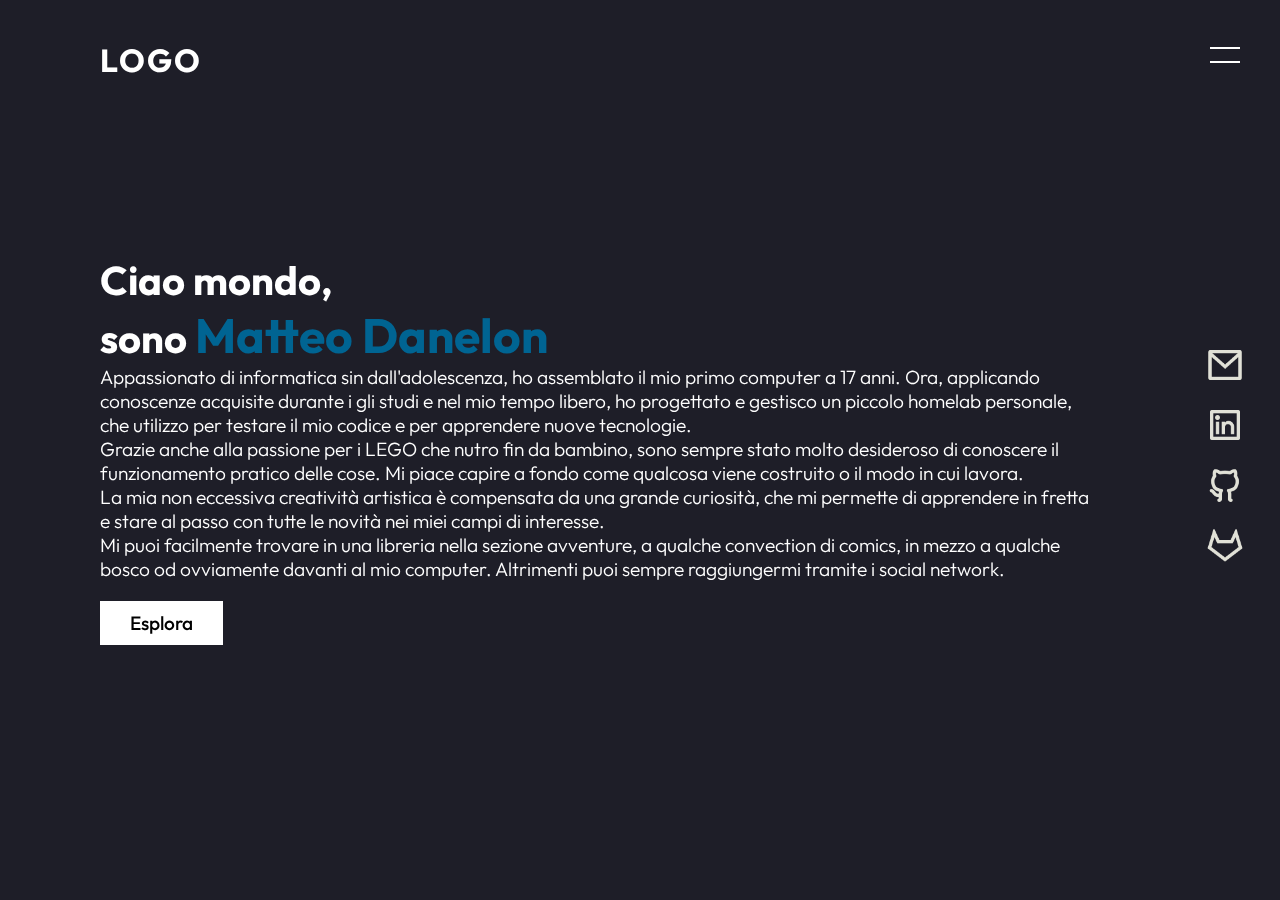
<file: index.html>
<!DOCTYPE html>
<html lang="it" class="no-js">
    <head>
        <meta charset="utf-8">
        <meta name="viewport" content="width=device-width, initial-scale=1">
        <meta name="author" content="Matteo Danelon">
        <meta name="description" content="A simple welcome page">
        <title>Matteo Danelon</title>
        <link rel="stylesheet" href="./style.css">
        <link rel="shortcut icon" href="./images/favicon.png">
    </head>
    <body>
        <section class="banner" id="sec">
            <header>
                <a href="#" class="logo">logo</a>
                <div id="toggle" onclick="toggle()"></div>
            </header>
            <div class="content">
                <h2>Ciao mondo,<br>sono <span>Matteo Danelon</span></h2>
                <p>Appassionato di informatica sin dall'adolescenza, ho assemblato il mio primo computer a 17 anni. Ora, applicando conoscenze acquisite durante i gli studi e nel mio tempo libero, ho progettato e gestisco un piccolo homelab personale, che utilizzo per testare il mio codice e per apprendere nuove tecnologie.</p>
                <p>Grazie anche alla passione per i LEGO che nutro fin da bambino, sono sempre stato molto desideroso di conoscere il funzionamento pratico delle cose. Mi piace capire a fondo come qualcosa viene costruito o il modo in cui lavora.</p>
                <p>La mia non eccessiva creatività artistica è compensata da una grande curiosità, che mi permette di apprendere in fretta e stare al passo con tutte le novità nei miei campi di interesse.</p>
                <p>Mi puoi facilmente trovare in una libreria nella sezione avventure, a qualche convection di comics, in mezzo a qualche bosco od ovviamente davanti al mio computer. Altrimenti puoi sempre raggiungermi tramite i social network.</p>
                <a href="#" target="_blank">Esplora</a>
            </div>
            <ul class="sci">
                <li><a href="mailto:matteo@danelon.me" target="_blank" title="Email"><img src="./images/mail.png"></a></li>
                <li><a href="https://www.linkedin.com/in/matteo-danelon/" target="_blank" title="Linkedin"><img src="./images/linkedin.png"></a></li>
                <li><a href="https://github.com/Daru-0" target="_blank" title="GitHub"><img src="./images/github.png"></a></li>
                <li><a href="https://gitlab.com/DaruZero" target="_blank" title="GitLab"><img src="./images/gitlab.png"></a></li>
                <!-- <li><a href="#" target="_blank" title="Twitter"><img src="./images/twitter.png"></a></li>
                <li><a href="#" target="_blank" title="Facebook"><img src="./images/facebook-circle-line.png"></a></li>
                <li><a href="#" target="_blank" title="Instagram"><img src="./images/instagram-line.png"></a></li>
                <li><a href="#" target="_blank" title="Messenger"><img src="./images/messenger-line.png"></a></li>
                <li><a href="#" target="_blank" title="Discord"><img src="./images/discord-line.png"></a></li>
                <li><a href="#" target="_blank" title="Skype"><img src="./images/skype-line.png"></a></li>
                <li><a href="#" target="_blank" title="Telegram"><img src="./images/telegram-line.png"></a></li>
                <li><a href="#" target="_blank" title="WhatsApp"><img src="./images/whatsapp-line.png"></a></li> -->
            </ul>
        </section>
        <div id="navigation">
            <ul>
                <li><a href="#" title="Il mio blog personale">Blog</a></li>
                <li><a href="#" title="Il mio fantastico portfolio">Portfolio</a></li>
                <li><a href="#" title="I miei contatti">Contatti</a></li>
            </ul>
        </div>
        <script type="text/javascript">
            function toggle(){
                var sec = document.getElementById('sec')
                var nav = document.getElementById('navigation')
                sec.classList.toggle('active')
                nav.classList.toggle('active')
            }
        </script>
    </body>
</html>
</file>
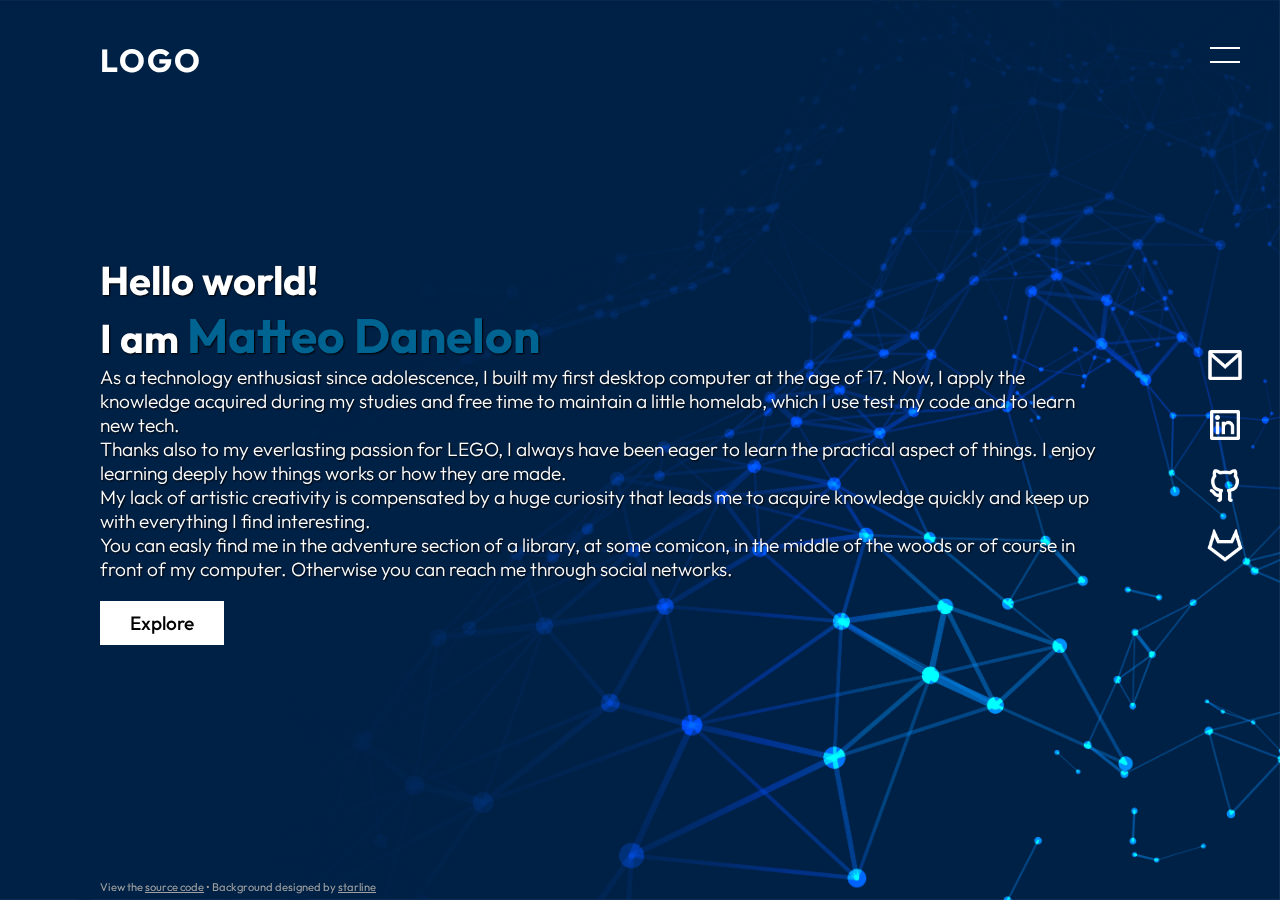
<file: src/index.html>
<!DOCTYPE html>
<html lang="it" class="no-js">
    <head>
        <meta charset="utf-8">
        <meta name="viewport" content="width=device-width, initial-scale=1">
        <meta name="author" content="Matteo Danelon">
        <meta name="description" content="A simple welcome page">
        <title>Matteo Danelon</title>
        <link rel="stylesheet" href="./style.css">
        <link rel="shortcut icon" href="./images/icons/favicon.png">
    </head>
    <body>
        <section class="banner" id="sec">
            <header>
                <a href="#" class="logo">logo</a>
                <div id="toggle" onclick="toggle()"></div>
            </header>
            <div class="content">
                <h2>Hello world!<br>I am <span>Matteo Danelon</span></h2>
                <p>As a technology enthusiast since adolescence, I built my first desktop computer at the age of 17. Now, I apply the knowledge acquired during my studies and free time to maintain a little homelab, which I use test my code and to learn new tech.</p>
                <p>Thanks also to my everlasting passion for LEGO, I always have been eager to learn the practical aspect of things. I enjoy learning deeply how things works or how they are made.</p>
                <p>My lack of artistic creativity is compensated by a huge curiosity that leads me to acquire knowledge quickly and keep up with everything I find interesting.</p>
                <p>You can easly find me in the adventure section of a library, at some comicon, in the middle of the woods or of course in front of my computer. Otherwise you can reach me through social networks.</p>
                <a href="./blog/comingsoon.html" target="_blank">Explore</a>
            </div>
            <ul class="sci">
                <li><a href="mailto:matteo@danelon.me" target="_blank" title="Email"><img src="./images/icons/mail.png"></a></li>
                <li><a href="https://www.linkedin.com/in/matteo-danelon/" target="_blank" title="Linkedin"><img src="./images/icons/linkedin.png"></a></li>
                <li><a href="https://github.com/DaruZero" target="_blank" title="GitHub"><img src="./images/icons/github.png"></a></li>
                <li><a href="https://gitlab.com/DaruZero" target="_blank" title="GitLab"><img src="./images/icons/gitlab.png"></a></li>
                <!-- <li><a href="#" target="_blank" title="Twitter"><img src="./images/twitter.png"></a></li>
                <li><a href="#" target="_blank" title="Facebook"><img src="./images/facebook-circle-line.png"></a></li>
                <li><a href="#" target="_blank" title="Instagram"><img src="./images/instagram-line.png"></a></li>
                <li><a href="#" target="_blank" title="Messenger"><img src="./images/messenger-line.png"></a></li>
                <li><a href="#" target="_blank" title="Discord"><img src="./images/discord-line.png"></a></li>
                <li><a href="#" target="_blank" title="Skype"><img src="./images/skype-line.png"></a></li>
                <li><a href="#" target="_blank" title="Telegram"><img src="./images/telegram-line.png"></a></li>
                <li><a href="#" target="_blank" title="WhatsApp"><img src="./images/whatsapp-line.png"></a></li> -->
            </ul>
            <footer>
                <p>View the <a href="https://github.com/DaruZero/daru-website" target="_blank" title="GitHub">source code</a> &#8226 Background designed by <a href="https://www.freepik.com/starline" target="_blank" title="Freepik">starline</a></p>
            </footer>
        </section>
        <div id="navigation">
            <ul>
                <li><a href="./blog/comingsoon.html" title="Il mio blog personale">Blog</a></li>
                <li><a href="./blog/comingsoon.html" title="Il mio fantastico portfolio">Portfolio</a></li>
                <li><a href="#" title="I miei contatti">Contacts</a></li>
            </ul>
        </div>
        <script type="text/javascript">
            function toggle(){
                var sec = document.getElementById('sec')
                var nav = document.getElementById('navigation')
                sec.classList.toggle('active')
                nav.classList.toggle('active')
            }
        </script>
    </body>
</html>
</file>
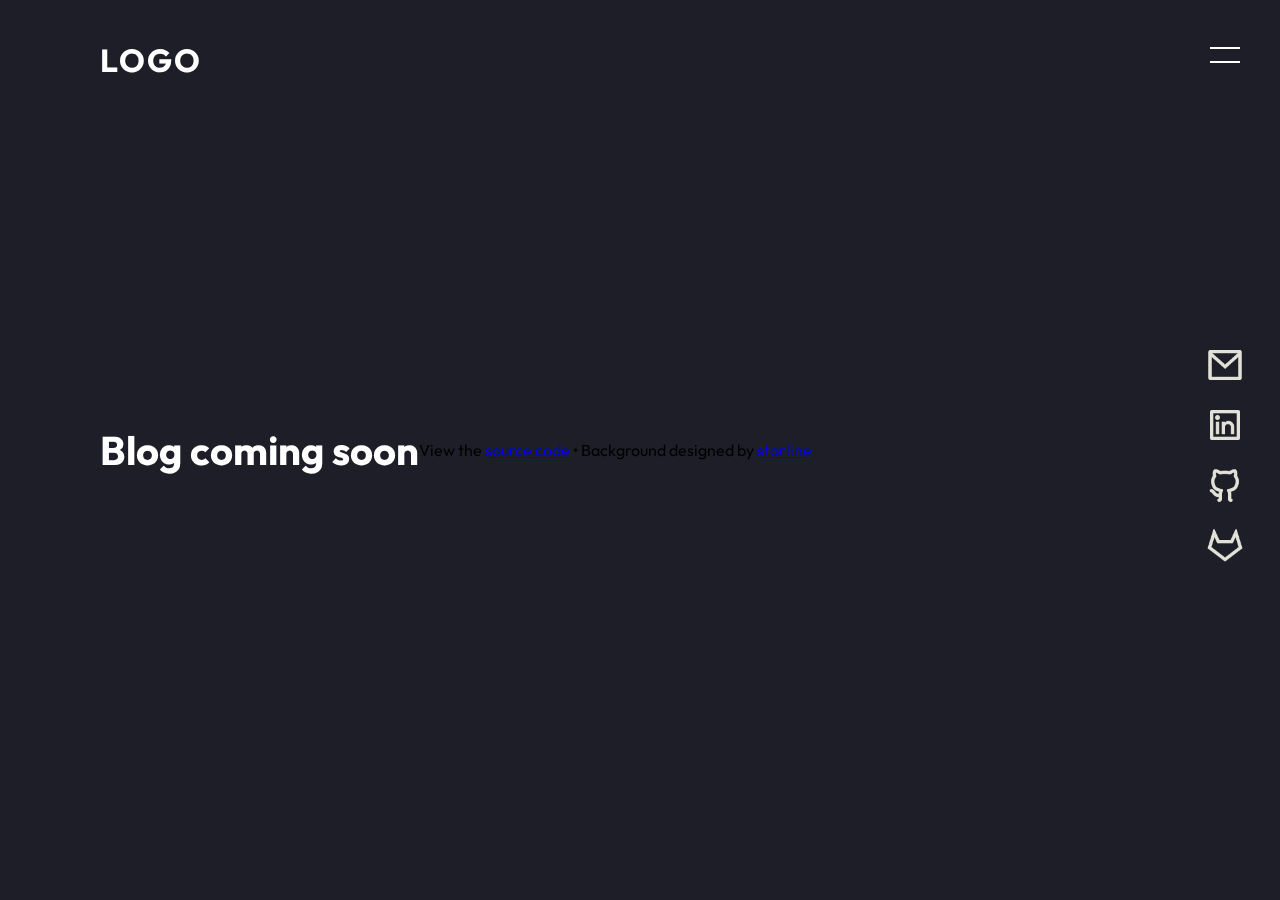
<file: blog/comingsoon.html>
<!DOCTYPE html>
<html lang="it" class="no-js">
    <head>
        <meta charset="utf-8">
        <meta name="viewport" content="width=device-width, initial-scale=1">
        <meta name="author" content="Matteo Danelon">
        <meta name="description" content="My personal blog">
        <title>Matteo Danelon</title>
        <link rel="stylesheet" href="../style.css">
        <link rel="shortcut icon" href="../images/icons/favicon.png">
    </head>
    <body>
        <section class="banner" id="sec">
            <header>
                <a href="#" class="logo">logo</a>
                <div id="toggle" onclick="toggle()"></div>
            </header>
            <div class="content">
                <h2>Blog coming soon</h2>
            </div>
            <ul class="sci">
                <li><a href="mailto:matteo@danelon.me" target="_blank" title="Email"><img src="../images/icons/mail.png"></a></li>
                <li><a href="https://www.linkedin.com/in/matteo-danelon/" target="_blank" title="Linkedin"><img src="../images/icons/linkedin.png"></a></li>
                <li><a href="https://github.com/DaruZero" target="_blank" title="GitHub"><img src="../images/icons/github.png"></a></li>
                <li><a href="https://gitlab.com/DaruZero" target="_blank" title="GitLab"><img src="../images/icons/gitlab.png"></a></li>
                <!-- <li><a href="#" target="_blank" title="Twitter"><img src="./images/twitter.png"></a></li>
                <li><a href="#" target="_blank" title="Facebook"><img src="./images/facebook-circle-line.png"></a></li>
                <li><a href="#" target="_blank" title="Instagram"><img src="./images/instagram-line.png"></a></li>
                <li><a href="#" target="_blank" title="Messenger"><img src="./images/messenger-line.png"></a></li>
                <li><a href="#" target="_blank" title="Discord"><img src="./images/discord-line.png"></a></li>
                <li><a href="#" target="_blank" title="Skype"><img src="./images/skype-line.png"></a></li>
                <li><a href="#" target="_blank" title="Telegram"><img src="./images/telegram-line.png"></a></li>
                <li><a href="#" target="_blank" title="WhatsApp"><img src="./images/whatsapp-line.png"></a></li> -->
            </ul>
            <footer>
                <p>View the <a href="https://github.com/DaruZero/daru-website" target="_blank" title="GitHub">source code</a> &#8226 Background designed by <a href="https://www.freepik.com/starline" target="_blank" title="Freepik">starline</a></p>
            </footer>
        </section>
        <div id="navigation">
            <ul>
                <li><a href="#" title="Il mio blog personale">Blog</a></li>
                <li><a href="#" title="Il mio fantastico portfolio">Portfolio</a></li>
                <li><a href="#" title="I miei contatti">Contatti</a></li>
            </ul>
        </div>
        <script type="text/javascript">
            function toggle(){
                var sec = document.getElementById('sec')
                var nav = document.getElementById('navigation')
                sec.classList.toggle('active')
                nav.classList.toggle('active')
            }
        </script>
    </body>
</html>
</file>
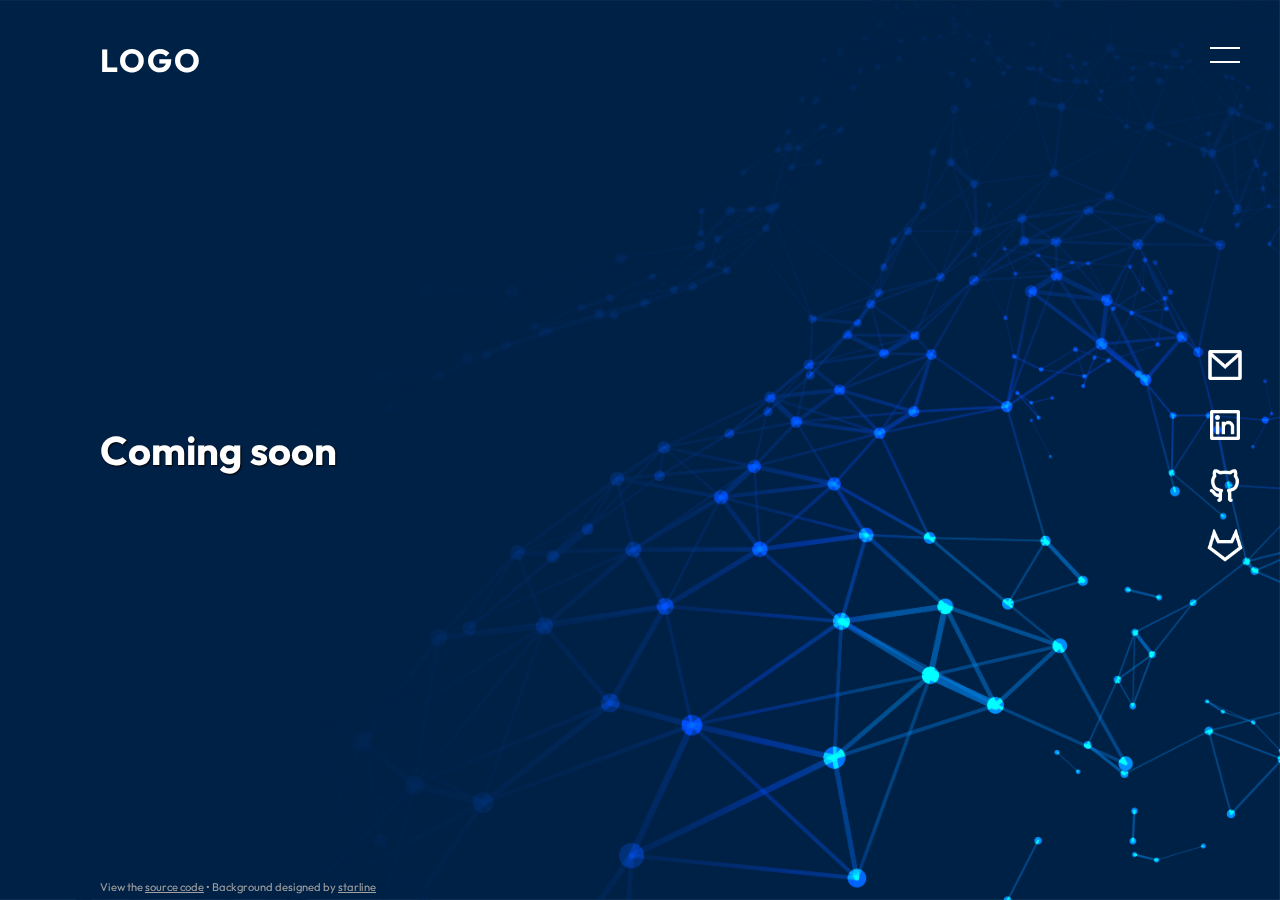
<file: src/blog/comingsoon.html>
<!DOCTYPE html>
<html lang="it" class="no-js">
    <head>
        <meta charset="utf-8">
        <meta name="viewport" content="width=device-width, initial-scale=1">
        <meta name="author" content="Matteo Danelon">
        <meta name="description" content="My personal blog">
        <title>Matteo Danelon</title>
        <link rel="stylesheet" href="../style.css">
        <link rel="shortcut icon" href="../images/icons/favicon.png">
    </head>
    <body>
        <section class="banner" id="sec">
            <header>
                <a href="#" class="logo">logo</a>
                <div id="toggle" onclick="toggle()"></div>
            </header>
            <div class="content">
                <h2>Coming soon</h2>
            </div>
            <ul class="sci">
                <li><a href="mailto:matteo@danelon.me" target="_blank" title="Email"><img src="../images/icons/mail.png"></a></li>
                <li><a href="https://www.linkedin.com/in/matteo-danelon/" target="_blank" title="Linkedin"><img src="../images/icons/linkedin.png"></a></li>
                <li><a href="https://github.com/DaruZero" target="_blank" title="GitHub"><img src="../images/icons/github.png"></a></li>
                <li><a href="https://gitlab.com/DaruZero" target="_blank" title="GitLab"><img src="../images/icons/gitlab.png"></a></li>
                <!-- <li><a href="#" target="_blank" title="Twitter"><img src="./images/twitter.png"></a></li>
                <li><a href="#" target="_blank" title="Facebook"><img src="./images/facebook-circle-line.png"></a></li>
                <li><a href="#" target="_blank" title="Instagram"><img src="./images/instagram-line.png"></a></li>
                <li><a href="#" target="_blank" title="Messenger"><img src="./images/messenger-line.png"></a></li>
                <li><a href="#" target="_blank" title="Discord"><img src="./images/discord-line.png"></a></li>
                <li><a href="#" target="_blank" title="Skype"><img src="./images/skype-line.png"></a></li>
                <li><a href="#" target="_blank" title="Telegram"><img src="./images/telegram-line.png"></a></li>
                <li><a href="#" target="_blank" title="WhatsApp"><img src="./images/whatsapp-line.png"></a></li> -->
            </ul>
            <footer>
                <p>View the <a href="https://github.com/DaruZero/daru-website" target="_blank" title="GitHub">source code</a> &#8226 Background designed by <a href="https://www.freepik.com/starline" target="_blank" title="Freepik">starline</a></p>
            </footer>
        </section>
        <div id="navigation">
            <ul>
                <li><a href="#" title="Il mio blog personale">Blog</a></li>
                <li><a href="#" title="Il mio fantastico portfolio">Portfolio</a></li>
                <li><a href="#" title="I miei contatti">Contacts</a></li>
            </ul>
        </div>
        <script type="text/javascript">
            function toggle(){
                var sec = document.getElementById('sec')
                var nav = document.getElementById('navigation')
                sec.classList.toggle('active')
                nav.classList.toggle('active')
            }
        </script>
    </body>
</html>
</file>
<file: style.css>
@import url('https://fonts.googleapis.com/css2?family=Outfit:wght@100;200;300;400;500;600&display=swap');

* {
    margin: 0;
    padding: 0;
    box-sizing: border-box;
    font-family: 'Outfit', sans-serif;
}

header {
    position: absolute;
    top: 0;
    left: 0;
    width: 100%;
    display: flex;
    justify-content: space-between;
    padding: 40px 40px 40px 100px;
    z-index: 10000;
    transition: 0.6s;
}

header .logo {
    position: relative;
    font-weight: 700;
    color: #fff;
    text-decoration: none;
    font-size: 2em;
    text-transform: uppercase;
    letter-spacing: 2px;
    transition: 0.6s;
}

header #toggle {
    position: relative;
    width: 30px;
    height: 30px;
    cursor: pointer;
}

header #toggle:before {
    content: '';
    position: absolute;
    top: 7px;
    width: 100%;
    height: 2px;
    background: #fff;
}

header #toggle:after {
    content: '';
    position: absolute;
    bottom: 7px;
    width: 100%;
    height: 2px;
    background: #fff;
}

.banner.active header #toggle:before {
    top: 50%;
    left: 50%;
    transform: translate(-50%,-50%) rotate(45deg);
}

.banner.active header #toggle:after {
    top: 50%;
    left: 50%;
    transform: translate(-50%,-50%) rotate(-45deg);
}

.banner {
    position: relative;
    width: 100%;
    min-height: 100vh;
    padding: 100px;
    background-color: #1e1e28;
    background-size: cover;
    display: flex;
    align-items: center;
    transition: 0.5s;
    z-index: 2;
}

.banner.active {
    transform: translateX(-400px);
}

#navigation {
    position: fixed;
    top: 0;
    right: -200px;
    width: 400px;
    height: 100vh;
    background: #006492;
    z-index: 1;
    display: grid;
    place-items: center;
    transition: 0.5s;
}

#navigation.active {
    right: 0;
}

#navigation ul {
    position: relative;
    display: flex;
    flex-direction: column;
}

#navigation ul li {
    list-style: none;
}

#navigation ul li a {
    color: #fff;
    text-decoration: none;
    display: inline-block;
    font-size: 2em;
    font-weight: 600;
    text-transform: uppercase;
}

.content {
    max-width: 1000px;
}

.content h2 {
    color: #fff;
    font-size: 2.5em;
}

.content h2 span {
    color: #006492;
    font-size: 1.2em;
}

.content p {
    font-size: 1.2em;
    color: #fff;
    font-weight: 300;
}

.content a {
    position: relative;
    display: inline-block;
    margin-top: 20px;
    background: #fff;
    color: #000;
    padding: 10px 30px;
    text-decoration: none;
    font-size: 1.2em;
    font-weight: 500;
}

.sci {
    position: absolute;
    display: flex;
    flex-direction: column;
    right: 30px;
}

.sci li {
    list-style: none;
}

.sci li a {
    position: relative;
    display: grid;
    place-items: center;
    width: 50px;
    height: 50px;
    text-decoration: none;
    /* border: 1px solid #fff;
    border-radius: 5px; */
    margin: 10px 0 0;
}

.sci li a:hover {
    background: #fff;
    border-radius: 5px;
}

.sci li a img {
    max-width: 40px;
    filter: invert(1);
    mix-blend-mode: difference;
}

@media (max-width: 767px) {
    header {
        padding: 20px 50px;
    }
    .banner {
        padding: 100px 50px 150px;
    }
    .banner h2 {
        font-size: 1.8em;
    }
    .banner .content p,
    .banner .content a {
        font-size: 1em;
    }
    .banner.active {
        transform: translateX(-250px);
    }
    #navigation {
        width: 250px;
    }
    #navigation ul li a {
        font-size: 1.5em;
        margin: 5px 0;
    }
    .sci {
        position: absolute;
        bottom: 50px;
        right: initial;
        flex-direction: row;
    }
    .sci li a {
        margin: initial;
        margin-right: 10px;
    }
}
</file>
<file: src/style.css>
@import url('https://fonts.googleapis.com/css2?family=Outfit:wght@100;200;300;400;500;600&display=swap');

* {
    margin: 0;
    padding: 0;
    box-sizing: border-box;
    font-family: 'Outfit', sans-serif;
}

header {
    position: absolute;
    top: 0;
    left: 0;
    width: 100%;
    display: flex;
    justify-content: space-between;
    padding: 40px 40px 40px 100px;
    z-index: 10000;
    transition: 0.6s;
}

header .logo {
    position: relative;
    font-weight: 700;
    color: #fff;
    text-decoration: none;
    font-size: 2em;
    text-transform: uppercase;
    letter-spacing: 2px;
    transition: 0.6s;
}

header #toggle {
    position: relative;
    width: 30px;
    height: 30px;
    cursor: pointer;
}

header #toggle:before {
    content: '';
    position: absolute;
    top: 7px;
    width: 100%;
    height: 2px;
    background: #fff;
}

header #toggle:after {
    content: '';
    position: absolute;
    bottom: 7px;
    width: 100%;
    height: 2px;
    background: #fff;
}

.banner.active header #toggle:before {
    top: 50%;
    left: 50%;
    transform: translate(-50%,-50%) rotate(45deg);
}

.banner.active header #toggle:after {
    top: 50%;
    left: 50%;
    transform: translate(-50%,-50%) rotate(-45deg);
}

.banner {
    position: relative;
    width: 100%;
    min-height: 100vh;
    padding: 100px;
    background-image: url("./images/background/background.jpg");
    background-position:100% 100%;
    /* background-color: #1e1e28; */
    background-size: cover;
    display: flex;
    align-items: center;
    transition: 0.5s;
    z-index: 2;
}

.banner.active {
    transform: translateX(-400px);
}

#navigation {
    position: fixed;
    top: 0;
    right: -200px;
    width: 400px;
    height: 100vh;
    background: #006492;
    z-index: 1;
    display: grid;
    place-items: center;
    transition: 0.5s;
}

#navigation.active {
    right: 0;
}

#navigation ul {
    position: relative;
    display: flex;
    flex-direction: column;
}

#navigation ul li {
    list-style: none;
}

#navigation ul li a {
    color: #fff;
    text-decoration: none;
    display: inline-block;
    font-size: 2em;
    font-weight: 600;
    text-transform: uppercase;
}

.content {
    max-width: 1000px;
    text-shadow:1px 1px 2px black;
}

.content h2 {
    color: #fff;
    font-size: 2.5em;
}

.content h2 span {
    color: #006492;
    font-size: 1.2em;
}

.content p {
    font-size: 1.2em;
    color: #fff;
    font-weight: 300;
}

.content a {
    position: relative;
    display: inline-block;
    margin-top: 20px;
    background: #fff;
    color: #000;
    padding: 10px 30px;
    text-decoration: none;
    text-shadow: none;
    font-size: 1.2em;
    font-weight: 500;
}

.sci {
    position: absolute;
    display: flex;
    flex-direction: column;
    right: 30px;
    isolation: isolate;
}

.sci li {
    list-style: none;
}

.sci li a {
    position: relative;
    display: grid;
    place-items: center;
    width: 50px;
    height: 50px;
    text-decoration: none;
    /* border: 1px solid #fff;
    border-radius: 5px; */
    margin: 10px 0 0;
}

.sci li a:hover {
    background: #fff;
    border-radius: 5px;
}

.sci li a img {
    max-width: 40px;
    filter: invert(1);
    mix-blend-mode: difference;
}

footer {
    position: absolute;
    bottom: 0;
    left: 0;
    padding: 0px 40px 0px 100px;
    width: 100%;
    height: 20px;
    font-size: 0.7em;
    color: #a0a0a0;
  }

  footer a {
      color: #a0a0a0;
    }

@media (max-width: 767px) {
    header {
        padding: 20px 50px;
    }
    .banner {
        padding: 100px 50px 150px;
    }
    .banner h2 {
        font-size: 1.8em;
    }
    .banner .content p,
    .banner .content a {
        font-size: 1em;
    }
    .banner.active {
        transform: translateX(-250px);
    }
    #navigation {
        width: 250px;
    }
    #navigation ul li a {
        font-size: 1.5em;
        margin: 5px 0;
    }
    .sci {
        position: absolute;
        bottom: 50px;
        right: initial;
        flex-direction: row;
    }
    .sci li a {
        margin: initial;
        margin-right: 10px;
    }
    footer {
        padding: 0px 50px;
        height: 35px;
    }
}
</file>
